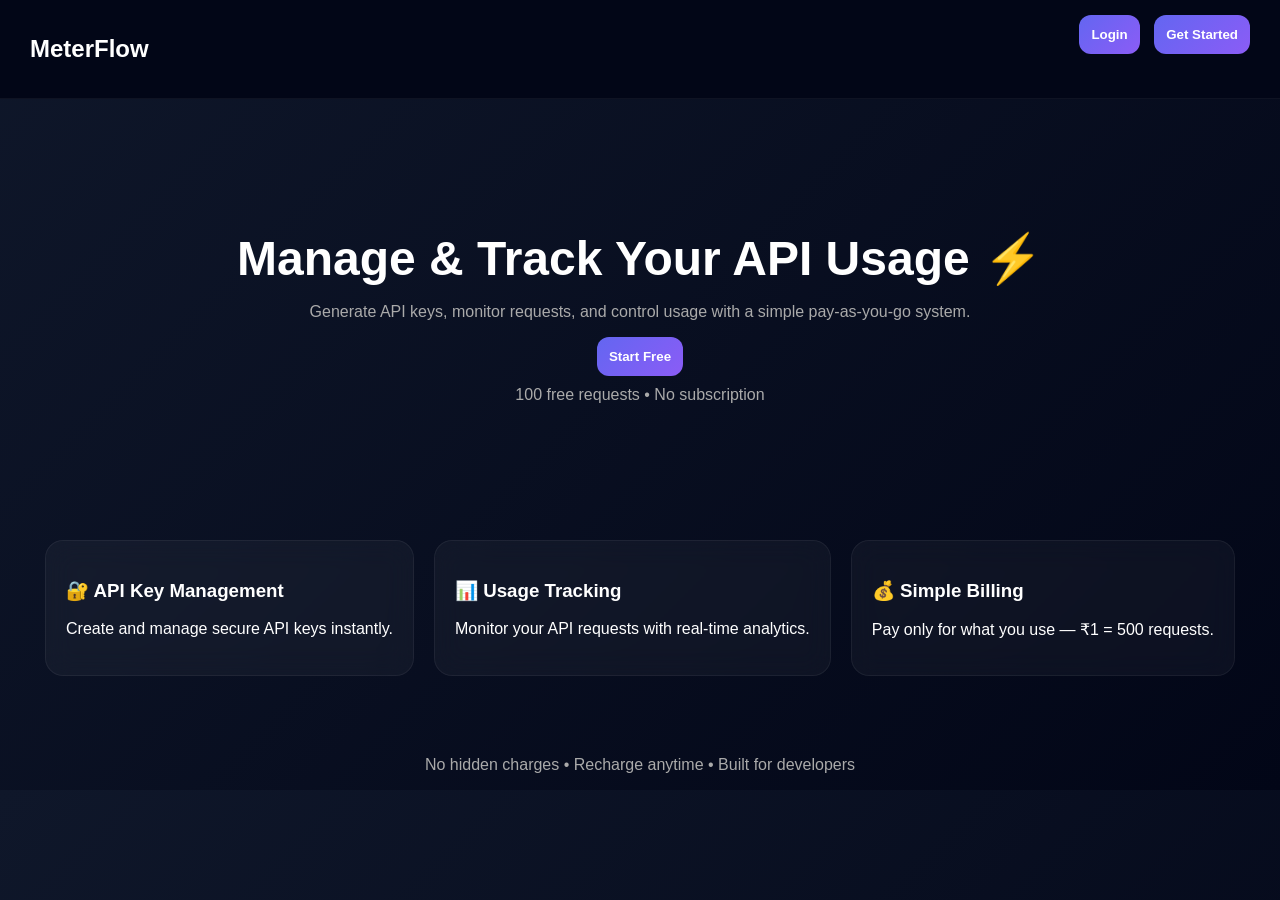
<file: frontend/index.html>
<!DOCTYPE html>
<html>
<head>
    <title>MeterFlow</title>
    <link rel="stylesheet" href="css/style.css">
</head>
<body class="dashboard-bg">

<!-- NAVBAR -->
<div class="navbar">
    <h2>MeterFlow</h2>
    <div>
        <button onclick="goLogin()">Login</button>
        <button onclick="goSignup()">Get Started</button>
    </div>
</div>

<!-- HERO -->
<div class="hero">
    <h1>Manage & Track Your API Usage ⚡</h1>
    <p>
        Generate API keys, monitor requests, and control usage with a simple pay-as-you-go system.
    </p>

    <button onclick="goSignup()">Start Free</button>

    <p style="margin-top:10px; color:#aaa;">
        100 free requests • No subscription
    </p>
</div>

<!-- FEATURES -->
<div class="features">

    <div class="card">
        <h3>🔐 API Key Management</h3>
        <p>Create and manage secure API keys instantly.</p>
    </div>

    <div class="card">
        <h3>📊 Usage Tracking</h3>
        <p>Monitor your API requests with real-time analytics.</p>
    </div>

    <div class="card">
        <h3>💰 Simple Billing</h3>
        <p>Pay only for what you use — ₹1 = 500 requests.</p>
    </div>

</div>

<!-- TRUST SECTION -->
<div style="text-align:center; margin-top:40px; color:#aaa;">
    <p>No hidden charges • Recharge anytime • Built for developers</p>
</div>


<script>
function goLogin() {
    window.location.href = "/login.html";
}

function goSignup() {
    window.location.href = "/signup.html";
}
</script>

</body>
</html>
</file>
<file: frontend/css/style.css>
/* ================= BASE ================= */
body {
    margin: 0;
    font-family: 'Segoe UI', sans-serif;
    background: linear-gradient(135deg, #0f172a, #020617);
    color: white;
}

/* ================= NAVBAR ================= */
.navbar {
    display: flex;
    justify-content: space-between;
    padding: 15px 30px;
    background: #020617;
    border-bottom: 1px solid rgba(255,255,255,0.05);
}

.navbar button {
    margin-left: 10px;
}

/* ================= HERO ================= */
.hero {
    text-align: center;
    padding: 100px 20px;
    animation: fadeUp 0.8s ease;
}

.hero h1 {
    font-size: 48px;
    margin-bottom: 10px;
}

.hero p {
    color: #aaa;
}

/* ================= FEATURES ================= */
.features {
    display: flex;
    justify-content: center;
    gap: 20px;
    padding: 20px;
    flex-wrap: wrap;
}

/* ================= LAYOUT ================= */
.dashboard {
    display: flex;
}

.sidebar {
    width: 220px;
    height: 100vh;
    background: #020617;
    padding: 20px;
    border-right: 1px solid rgba(255,255,255,0.05);
}

.sidebar h2 {
    margin-bottom: 30px;
}

.sidebar p {
    margin: 15px 0;
    cursor: pointer;
    transition: 0.3s;
}

.sidebar p:hover {
    color: #6366f1;
    transform: translateX(5px);
}

.main {
    flex: 1;
    padding: 20px;
}

/* ================= CARDS ================= */
.card {
    background: rgba(255,255,255,0.04);
    border: 1px solid rgba(255,255,255,0.05);
    backdrop-filter: blur(10px);
    border-radius: 16px;
    padding: 20px;
    margin-bottom: 20px;
    transition: 0.3s;
    animation: fadeUp 0.6s ease;
}

.card:hover {
    transform: translateY(-6px);
    box-shadow: 0 15px 35px rgba(0,0,0,0.5);
}

/* ================= STATS ================= */
.stats {
    display: flex;
    gap: 15px;
    margin-bottom: 20px;
    flex-wrap: wrap;
}

.stat-card {
    flex: 1;
    padding: 20px;
    border-radius: 14px;
    background: linear-gradient(145deg, #1e293b, #020617);
    text-align: center;
    transition: 0.3s;
}

.stat-card:hover {
    transform: translateY(-5px) scale(1.02);
}

.stat-card p {
    font-size: 24px;
    font-weight: bold;
    color: #6366f1;
}

/* ================= INPUTS ================= */
input, select {
    width: 100%;
    padding: 12px;
    margin: 10px 0;
    border-radius: 10px;
    border: 1px solid rgba(255,255,255,0.1);
    background: rgba(255,255,255,0.05);
    color: white;
}

input::placeholder {
    color: #aaa;
}

/* ================= BUTTONS ================= */
button {
    padding: 12px;
    background: linear-gradient(135deg, #6366f1, #8b5cf6);
    color: white;
    border: none;
    border-radius: 10px;
    cursor: pointer;
    transition: 0.3s;
    font-weight: bold;
}

button:hover {
    transform: scale(1.05);
    box-shadow: 0 5px 20px rgba(99,102,241,0.4);
}

/* ================= TABLE ================= */
table {
    width: 100%;
    border-collapse: collapse;
}

th, td {
    padding: 10px;
    border-bottom: 1px solid rgba(255,255,255,0.05);
}

/* ================= AUTH ================= */
.auth-wrapper {
    height: 100vh;
    display: flex;
    justify-content: center;
    align-items: center;
}

.auth-card-premium {
    width: 360px;
    padding: 30px;
    border-radius: 16px;
    background: rgba(255,255,255,0.05);
    backdrop-filter: blur(20px);
    border: 1px solid rgba(255,255,255,0.08);
    box-shadow: 0 20px 50px rgba(0,0,0,0.6);
    text-align: center;
    animation: fadeUp 0.6s ease;
}

.subtitle {
    color: #aaa;
    margin-bottom: 20px;
}

/* ================= PRICING ================= */
.pricing-container {
    display: flex;
    justify-content: center;
    gap: 30px;
    flex-wrap: wrap;
}

.pricing-card-pro {
    width: 280px;
    padding: 25px;
    border-radius: 16px;
    background: rgba(255,255,255,0.05);
    border: 1px solid rgba(255,255,255,0.08);
    text-align: center;
    transition: 0.4s;
    position: relative;
}

.pricing-card-pro:hover {
    transform: translateY(-10px) scale(1.04);
    box-shadow: 0 20px 50px rgba(0,0,0,0.6);
}

.pricing-card-pro h1 {
    font-size: 42px;
}

.pricing-card-pro ul {
    list-style: none;
    padding: 0;
    margin: 20px 0;
}

.pricing-card-pro li {
    margin: 10px 0;
    color: #ccc;
}

.highlight {
    border: 2px solid #6366f1;
    transform: scale(1.05);
}

.badge {
    position: absolute;
    top: -10px;
    right: -10px;
    background: #6366f1;
    padding: 5px 10px;
    font-size: 12px;
    border-radius: 8px;
}

/* ================= CHART ================= */
canvas {
    max-height: 250px !important;
}

/* ================= ANIMATIONS ================= */
@keyframes fadeUp {
    from {
        opacity: 0;
        transform: translateY(25px);
    }
    to {
        opacity: 1;
        transform: translateY(0);
    }
}

/* 🔥 subtle floating effect */
.card, .stat-card, .pricing-card-pro {
    animation: float 6s ease-in-out infinite alternate;
}

@keyframes float {
    from { transform: translateY(0px); }
    to { transform: translateY(-6px); }
}
/* ================= BASE ================= */
body {
    margin: 0;
    font-family: 'Segoe UI', sans-serif;
    background: linear-gradient(135deg, #0f172a, #020617);
    color: white;
}

/* ================= NAVBAR ================= */
.navbar {
    display: flex;
    justify-content: space-between;
    padding: 15px 30px;
    background: #020617;
    border-bottom: 1px solid rgba(255,255,255,0.05);
}

.navbar button {
    margin-left: 10px;
}

/* ================= HERO ================= */
.hero {
    text-align: center;
    padding: 100px 20px;
    animation: fadeUp 0.8s ease;
}

.hero h1 {
    font-size: 48px;
    margin-bottom: 10px;
}

.hero p {
    color: #aaa;
}

/* ================= FEATURES ================= */
.features {
    display: flex;
    justify-content: center;
    gap: 20px;
    padding: 20px;
    flex-wrap: wrap;
}

/* ================= LAYOUT ================= */
.dashboard {
    display: flex;
}

.sidebar {
    width: 220px;
    height: 100vh;
    background: #020617;
    padding: 20px;
    border-right: 1px solid rgba(255,255,255,0.05);
}

.sidebar h2 {
    margin-bottom: 30px;
}

.sidebar p {
    margin: 15px 0;
    cursor: pointer;
    transition: 0.3s;
}

.sidebar p:hover {
    color: #6366f1;
    transform: translateX(5px);
}

.main {
    flex: 1;
    padding: 20px;
}

/* ================= CARDS ================= */
.card {
    background: rgba(255,255,255,0.04);
    border: 1px solid rgba(255,255,255,0.05);
    backdrop-filter: blur(10px);
    border-radius: 16px;
    padding: 20px;
    margin-bottom: 20px;
    transition: 0.3s;
    animation: fadeUp 0.6s ease;
}

.card:hover {
    transform: translateY(-6px);
    box-shadow: 0 15px 35px rgba(0,0,0,0.5);
}

/* ================= STATS ================= */
.stats {
    display: flex;
    gap: 15px;
    margin-bottom: 20px;
    flex-wrap: wrap;
}

.stat-card {
    flex: 1;
    padding: 20px;
    border-radius: 14px;
    background: linear-gradient(145deg, #1e293b, #020617);
    text-align: center;
    transition: 0.3s;
}

.stat-card:hover {
    transform: translateY(-5px) scale(1.02);
}

.stat-card p {
    font-size: 24px;
    font-weight: bold;
    color: #6366f1;
}

/* ================= INPUTS ================= */
input, select {
    width: 100%;
    padding: 12px;
    margin: 10px 0;
    border-radius: 10px;
    border: 1px solid rgba(255,255,255,0.1);
    background: rgba(255,255,255,0.05);
    color: white;
}

input::placeholder {
    color: #aaa;
}

/* ================= BUTTONS ================= */
button {
    padding: 12px;
    background: linear-gradient(135deg, #6366f1, #8b5cf6);
    color: white;
    border: none;
    border-radius: 10px;
    cursor: pointer;
    transition: 0.3s;
    font-weight: bold;
}

button:hover {
    transform: scale(1.05);
    box-shadow: 0 5px 20px rgba(99,102,241,0.4);
}

/* ================= TABLE ================= */
table {
    width: 100%;
    border-collapse: collapse;
}

th, td {
    padding: 10px;
    border-bottom: 1px solid rgba(255,255,255,0.05);
}

/* ================= AUTH ================= */
.auth-wrapper {
    height: 100vh;
    display: flex;
    justify-content: center;
    align-items: center;
}

.auth-card-premium {
    width: 360px;
    padding: 30px;
    border-radius: 16px;
    background: rgba(255,255,255,0.05);
    backdrop-filter: blur(20px);
    border: 1px solid rgba(255,255,255,0.08);
    box-shadow: 0 20px 50px rgba(0,0,0,0.6);
    text-align: center;
    animation: fadeUp 0.6s ease;
}

.subtitle {
    color: #aaa;
    margin-bottom: 20px;
}

/* ================= PRICING ================= */
.pricing-container {
    display: flex;
    justify-content: center;
    gap: 30px;
    flex-wrap: wrap;
}

.pricing-card-pro {
    width: 280px;
    padding: 25px;
    border-radius: 16px;
    background: rgba(255,255,255,0.05);
    border: 1px solid rgba(255,255,255,0.08);
    text-align: center;
    transition: 0.4s;
    position: relative;
}

.pricing-card-pro:hover {
    transform: translateY(-10px) scale(1.04);
    box-shadow: 0 20px 50px rgba(0,0,0,0.6);
}

.pricing-card-pro h1 {
    font-size: 42px;
}

.pricing-card-pro ul {
    list-style: none;
    padding: 0;
    margin: 20px 0;
}

.pricing-card-pro li {
    margin: 10px 0;
    color: #ccc;
}

.highlight {
    border: 2px solid #6366f1;
    transform: scale(1.05);
}

.badge {
    position: absolute;
    top: -10px;
    right: -10px;
    background: #6366f1;
    padding: 5px 10px;
    font-size: 12px;
    border-radius: 8px;
}

/* ================= CHART ================= */
canvas {
    max-height: 250px !important;
}

/* ================= ANIMATIONS ================= */
@keyframes fadeUp {
    from {
        opacity: 0;
        transform: translateY(25px);
    }
    to {
        opacity: 1;
        transform: translateY(0);
    }
}

/* 🔥 subtle floating effect */
.card, .stat-card, .pricing-card-pro {
    animation: float 6s ease-in-out infinite alternate;
}

@keyframes float {
    from { transform: translateY(0px); }
    to { transform: translateY(-6px); }
}
/* 💡 Glow Utility */
.glow {
    box-shadow: 0 0 20px rgba(99,102,241,0.4);
}

/* Hover glow */
button:hover {
    box-shadow: 0 0 25px rgba(99,102,241,0.6);
}
.card {
    background: rgba(255,255,255,0.04);
    border: 1px solid rgba(255,255,255,0.06);
    backdrop-filter: blur(14px);
    border-radius: 18px;
    padding: 20px;
    margin-bottom: 20px;

    transition: all 0.35s ease;
    animation: fadeUp 0.6s ease;
}

.card:hover {
    transform: translateY(-8px) scale(1.01);
    box-shadow: 0 20px 50px rgba(0,0,0,0.7);
}
button {
    padding: 12px;
    background: linear-gradient(135deg, #6366f1, #8b5cf6);
    border: none;
    border-radius: 12px;
    font-weight: bold;
    cursor: pointer;
    transition: 0.3s;
}

button:active {
    transform: scale(0.95);
}
.sidebar p {
    margin: 15px 0;
    cursor: pointer;
    padding: 8px;
    border-radius: 8px;
    transition: 0.3s;
}

.sidebar p:hover {
    background: rgba(99,102,241,0.1);
    color: #6366f1;
}

/* ACTIVE */
.active {
    background: rgba(99,102,241,0.2);
    color: #6366f1;
}
.section {
    animation: fadeSection 0.4s ease;
}

@keyframes fadeSection {
    from {
        opacity: 0;
        transform: translateY(10px);
    }
    to {
        opacity: 1;
        transform: translateY(0);
    }
}
.highlight {
    border: 2px solid #6366f1;
    box-shadow: 0 0 30px rgba(99,102,241,0.5);
}
.stat-card {
    animation: float 4s ease-in-out infinite alternate;
}

@keyframes float {
    from { transform: translateY(0px); }
    to { transform: translateY(-5px); }
}
select {
    background: #1e293b;   /* dark background */
    color: #fff;           /* white text */
    border: 1px solid #444;
    padding: 10px;
    border-radius: 8px;
}

/* VERY IMPORTANT */
select option {
    background: #1e293b;
    color: #fff;
}

/* 🔥 Premium Card */
.premium-card {
    background: linear-gradient(145deg, #0f172a, #020617);
    border-radius: 16px;
    padding: 20px;
    box-shadow: 0 10px 40px rgba(0,0,0,0.6);
}

/* Header */
.card-header h2 {
    margin: 0;
    font-size: 22px;
}

.card-header p {
    color: #888;
    font-size: 14px;
}

/* Table wrapper */
.table-wrapper {
    overflow-x: auto;
    margin-top: 20px;
}

/* Table */
.premium-table {
    width: 100%;
    border-collapse: collapse;
}

.premium-table th {
    text-align: left;
    color: #aaa;
    font-size: 13px;
    padding: 12px;
}

.premium-table td {
    padding: 14px 12px;
    border-top: 1px solid rgba(255,255,255,0.05);
}

/* Hover effect */
.premium-table tr:hover {
    background: rgba(255,255,255,0.03);
}

/* Amount */
.amount {
    font-weight: bold;
    color: #22c55e;
}

/* Status badges */
.badge {
    padding: 4px 10px;
    border-radius: 999px;
    font-size: 12px;
}

.success {
    background: rgba(34,197,94,0.2);
    color: #22c55e;
}

.pending {
    background: rgba(251,191,36,0.2);
    color: #fbbf24;
}

/* Empty state */
.empty-state {
    text-align: center;
    padding: 40px;
    color: #777;
}
</file>
